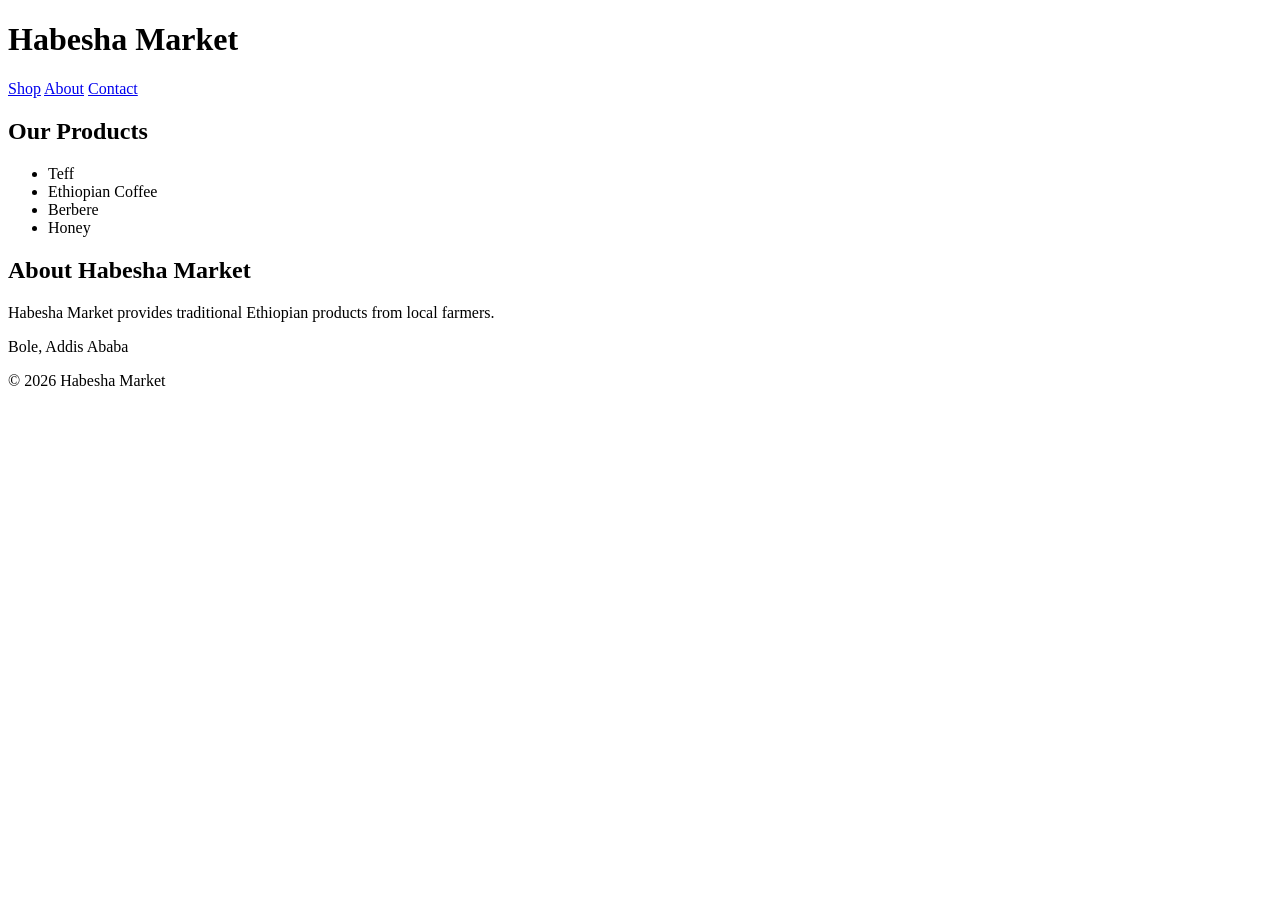
<file: module02/day11/index.html>
<!DOCTYPE html>
<html lang="en">
<head>
    <meta charset="UTF-8">
    <meta name="viewport" content="width=device-width, initial-scale=1.0">
    <title>Habesha Market</title>
</head>
<body>

<header>
    <h1>Habesha Market</h1>

    <nav>
        <a href="#shop">Shop</a>
        <a href="#about">About</a>
        <a href="#contact">Contact</a>
    </nav>
</header>

<main>
    <section id="shop">
        <h2>Our Products</h2>
        <ul>
            <li>Teff</li>
            <li>Ethiopian Coffee</li>
            <li>Berbere</li>
            <li>Honey</li>
        </ul>
    </section>

    <article id="about">
        <h2>About Habesha Market</h2>
        <p>Habesha Market provides traditional Ethiopian products from local farmers.</p>
    </article>
</main>

<footer id="contact">
    <p>Bole, Addis Ababa</p>
    <p>&copy; 2026 Habesha Market</p>
</footer>

</body>
</html>
</file>
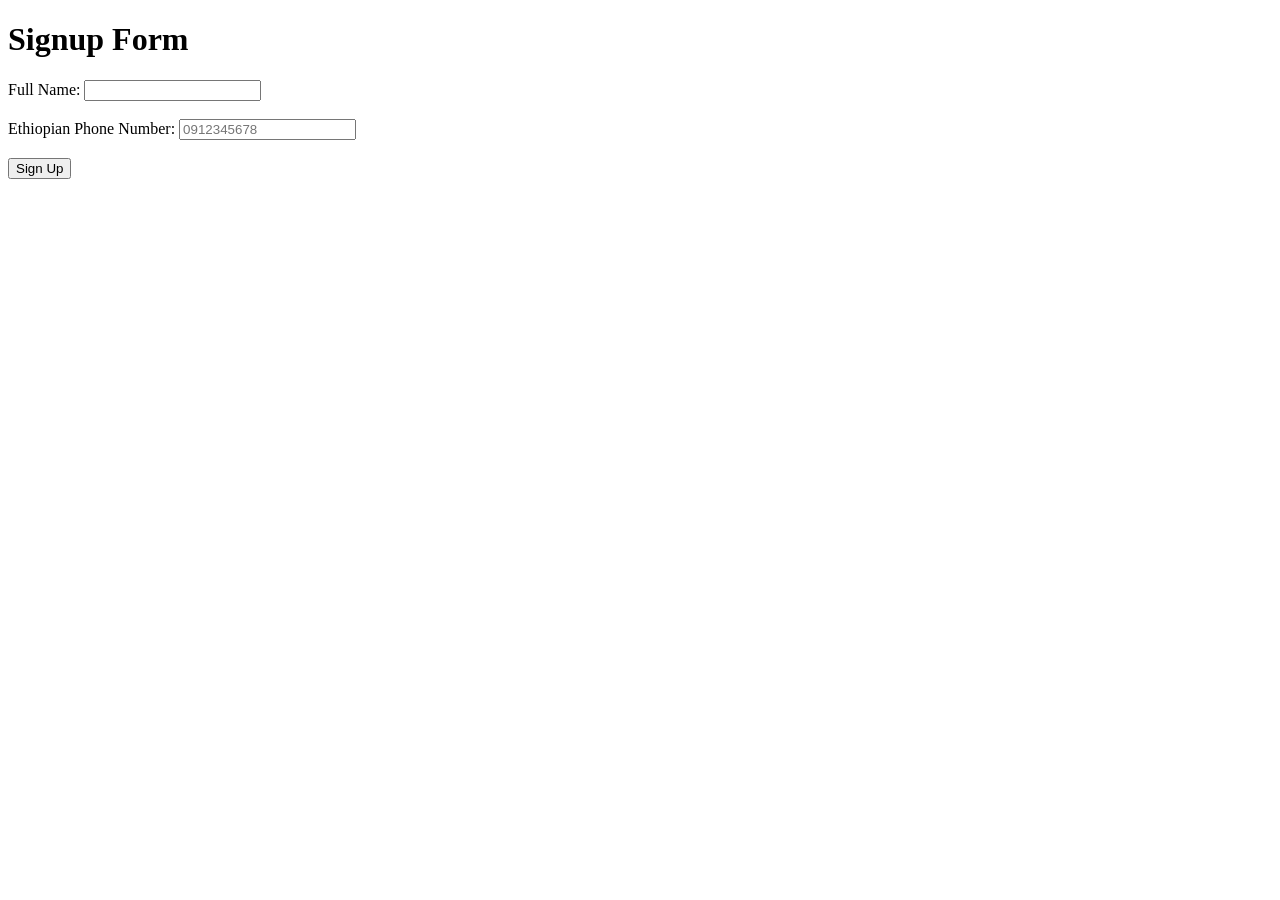
<file: module02/day21/index.html>
<!DOCTYPE html>
<html lang="en">
<head>
    <meta charset="UTF-8">
    <meta name="viewport" content="width=device-width, initial-scale=1.0">
    <title>Signup Form</title>
</head>
<body>

    <h1>Signup Form</h1>

    <form id="signupForm">

        <label for="name">Full Name:</label>
        <input type="text" id="name" name="name">

        <br><br>

        <label for="phone">Ethiopian Phone Number:</label>
        <input type="text" id="phone" name="phone"
               placeholder="0912345678">

        <br><br>

        <button type="submit">Sign Up</button>

    </form>

    <p id="error"></p>
    <p id="count"></p>

    <script src="app.js"></script>
</body>
</html>
</file>
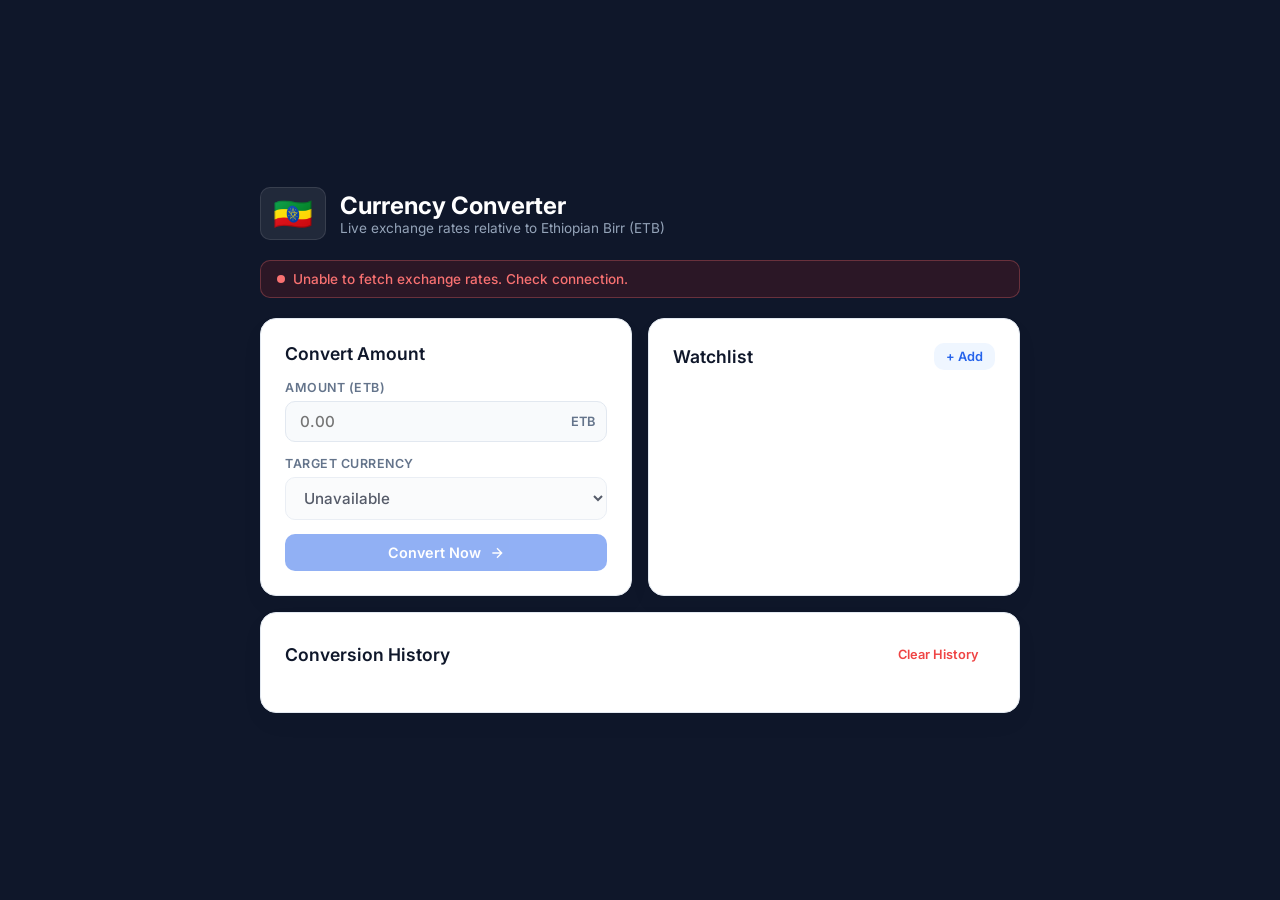
<file: module02/day22/index.html>
<!DOCTYPE html>
<html lang="en" dir="ltr">
<head>
  <meta charset="UTF-8">
  <meta name="viewport" content="width=device-width, initial-scale=1.0">
  <title>ETB Currency Converter</title>
  <link rel="preconnect" href="https://fonts.googleapis.com">
  <link rel="preconnect" href="https://fonts.gstatic.com" crossorigin>
  <link href="https://fonts.googleapis.com/css2?family=Inter:wght@300;400;500;600;700&display=swap" rel="stylesheet">
  
  <style>
    :root {
      --bg-dark: #0f172a;
      --surface-color: #ffffff;
      --surface-subtle: #f8fafc;
      --border-color: #e2e8f0;
      --primary-color: #2563eb;
      --primary-hover: #1d4ed8;
      --text-main: #0f172a;
      --text-muted: #64748b;
      --radius-lg: 16px;
      --radius-md: 10px;
      --shadow-md: 0 10px 25px -5px rgba(15, 23, 42, 0.08);
      --transition: all 0.2s cubic-bezier(0.4, 0, 0.2, 1);
    }

    * {
      box-sizing: border-box;
      margin: 0;
      padding: 0;
      font-family: 'Inter', system-ui, -apple-system, sans-serif;
    }

    body {
      background-color: var(--bg-dark);
      color: var(--text-main);
      min-height: 100vh;
      display: flex;
      justify-content: center;
      align-items: center;
      padding: 30px 16px;
    }

    .app-container {
      width: 100%;
      max-width: 760px;
    }

    .app-header {
      margin-bottom: 20px;
    }

    .brand {
      display: flex;
      align-items: center;
      gap: 14px;
    }

    .logo-icon {
      font-size: 2rem;
      background: rgba(255, 255, 255, 0.08);
      padding: 6px 12px;
      border-radius: var(--radius-md);
      border: 1px solid rgba(255, 255, 255, 0.1);
    }

    .brand h1 {
      font-size: 1.5rem;
      font-weight: 700;
      color: #ffffff;
    }

    .subtitle {
      color: #94a3b8;
      font-size: 0.85rem;
    }

    .status-message {
      display: flex;
      align-items: center;
      gap: 8px;
      padding: 10px 16px;
      border-radius: var(--radius-md);
      font-size: 0.85rem;
      font-weight: 500;
      margin-bottom: 20px;
      background-color: rgba(37, 99, 235, 0.15);
      color: #60a5fa;
      border: 1px solid rgba(96, 165, 250, 0.3);
    }

    .status-message.success {
      background-color: rgba(22, 101, 52, 0.2);
      color: #4ade80;
      border-color: rgba(74, 222, 128, 0.3);
    }

    .status-message.error {
      background-color: rgba(153, 27, 27, 0.2);
      color: #f87171;
      border-color: rgba(248, 113, 113, 0.3);
    }

    .status-dot {
      width: 8px;
      height: 8px;
      border-radius: 50%;
      background-color: currentColor;
    }

    .grid-layout {
      display: grid;
      grid-template-columns: 1fr 1fr;
      gap: 16px;
    }

    @media (max-width: 680px) {
      .grid-layout { grid-template-columns: 1fr; }
    }

    .card {
      background: var(--surface-color);
      border-radius: var(--radius-lg);
      padding: 24px;
      box-shadow: var(--shadow-md);
      border: 1px solid var(--border-color);
    }

    .card.full-width {
      grid-column: 1 / -1;
    }

    .card-header {
      display: flex;
      justify-content: space-between;
      align-items: center;
      margin-bottom: 16px;
    }

    .card h2 {
      font-size: 1.1rem;
      font-weight: 600;
      color: var(--text-main);
    }

    .form-grid {
      display: flex;
      flex-direction: column;
      gap: 14px;
    }

    .field-group {
      display: flex;
      flex-direction: column;
      gap: 6px;
    }

    .field-group label {
      font-size: 0.78rem;
      font-weight: 600;
      color: var(--text-muted);
      text-transform: uppercase;
      letter-spacing: 0.5px;
    }

    .input-wrapper {
      position: relative;
      display: flex;
      align-items: center;
    }

    input[type="number"], select {
      width: 100%;
      padding: 10px 14px;
      border: 1.5px solid var(--border-color);
      border-radius: var(--radius-md);
      font-size: 0.95rem;
      font-weight: 500;
      color: var(--text-main);
      outline: none;
      background: var(--surface-subtle);
      transition: var(--transition);
    }

    input[type="number"] { padding-right: 50px; }

    input:focus, select:focus {
      border-color: var(--primary-color);
      background: #ffffff;
      box-shadow: 0 0 0 3px rgba(37, 99, 235, 0.1);
    }

    .currency-tag {
      position: absolute;
      right: 12px;
      font-size: 0.8rem;
      font-weight: 600;
      color: var(--text-muted);
      pointer-events: none;
    }

    .btn {
      display: inline-flex;
      align-items: center;
      justify-content: center;
      gap: 8px;
      padding: 10px 16px;
      border-radius: var(--radius-md);
      border: none;
      font-weight: 600;
      font-size: 0.9rem;
      cursor: pointer;
      transition: var(--transition);
    }

    .primary-btn {
      background-color: var(--primary-color);
      color: #ffffff;
    }

    .primary-btn:hover:not(:disabled) {
      background-color: var(--primary-hover);
    }

    .primary-btn:disabled { opacity: 0.5; cursor: not-allowed; }

    .secondary-btn {
      background-color: #eff6ff;
      color: var(--primary-color);
      font-size: 0.8rem;
      padding: 6px 12px;
    }

    .secondary-btn:hover:not(:disabled) { background-color: #dbeafe; }

    .text-btn {
      background: transparent;
      color: #ef4444;
      font-size: 0.8rem;
    }

    .text-btn:hover { background: #fee2e2; }

    .btn-icon { width: 16px; height: 16px; flex-shrink: 0; }

    .result-box {
      margin-top: 16px;
      padding: 14px;
      background: #eff6ff;
      border-radius: var(--radius-md);
      border: 1px solid #bfdbfe;
      text-align: center;
      color: var(--primary-hover);
      font-size: 1.15rem;
      font-weight: 700;
    }

    .result-box small {
      display: block;
      margin-top: 2px;
      font-size: 0.78rem;
      font-weight: 400;
      color: var(--text-muted);
    }

    .result-box.hidden { display: none; }

    .list-container {
      list-style: none;
      display: flex;
      flex-direction: column;
      gap: 8px;
    }

    .history-grid {
      display: grid;
      grid-template-columns: repeat(auto-fill, minmax(200px, 1fr));
      gap: 10px;
    }

    .list-item {
      display: flex;
      justify-content: space-between;
      align-items: center;
      padding: 10px 14px;
      background: var(--surface-subtle);
      border: 1px solid var(--border-color);
      border-radius: var(--radius-md);
    }

    .list-info strong { font-size: 0.9rem; color: var(--text-main); }
    .list-info span { color: var(--primary-color); font-weight: 600; font-size: 0.85rem; }
    .timestamp { color: var(--text-muted); font-size: 0.75rem; }

    .delete-btn {
      background: none;
      border: none;
      color: #94a3b8;
      font-size: 1.1rem;
      cursor: pointer;
      padding: 0 4px;
    }

    .delete-btn:hover { color: #ef4444; }

    .empty-list {
      color: var(--text-muted);
      font-size: 0.85rem;
      text-align: center;
      padding: 12px 0;
      grid-column: 1 / -1;
    }
  </style>
</head>
<body>

  <main class="app-container">
    <header class="app-header">
      <div class="brand">
        <div class="logo-icon">🇪🇹</div>
        <div>
          <h1>Currency Converter</h1>
          <p class="subtitle">Live exchange rates relative to Ethiopian Birr (ETB)</p>
        </div>
      </div>
    </header>

    <div id="status-line" class="status-message info" aria-live="polite">
      <span class="status-dot"></span>
      <span class="status-text">Loading application...</span>
    </div>

    <div class="grid-layout">
      <section class="card">
        <div class="card-header">
          <h2>Convert Amount</h2>
        </div>

        <form id="conversion-form" class="form-grid">
          <div class="field-group">
            <label for="amount-input">Amount (ETB)</label>
            <div class="input-wrapper">
              <input type="number" id="amount-input" placeholder="0.00" min="0" step="any" required />
              <span class="currency-tag">ETB</span>
            </div>
          </div>

          <div class="field-group">
            <label for="currency-select">Target Currency</label>
            <select id="currency-select" disabled>
              <option value="">Loading rates...</option>
            </select>
          </div>

          <button type="submit" id="convert-btn" class="btn primary-btn" disabled>
            <span>Convert Now</span>
            <svg class="btn-icon" width="16" height="16" viewBox="0 0 24 24" fill="none" stroke="currentColor" stroke-width="2">
              <path d="M5 12h14M12 5l7 7-7 7"/>
            </svg>
          </button>
        </form>

        <div id="conversion-result" class="result-box hidden"></div>
      </section>

      <section class="card">
        <div class="card-header">
          <h2>Watchlist</h2>
          <button type="button" id="add-watchlist-btn" class="btn secondary-btn" disabled>+ Add</button>
        </div>
        <ul id="watchlist-container" class="list-container"></ul>
      </section>

      <section class="card full-width">
        <div class="card-header">
          <h2>Conversion History</h2>
          <button type="button" id="clear-history-btn" class="btn text-btn">Clear History</button>
        </div>
        <ul id="history-container" class="list-container history-grid"></ul>
      </section>
    </div>
  </main>

  <script src="app.js"></script>
</body>
</html>
</file>
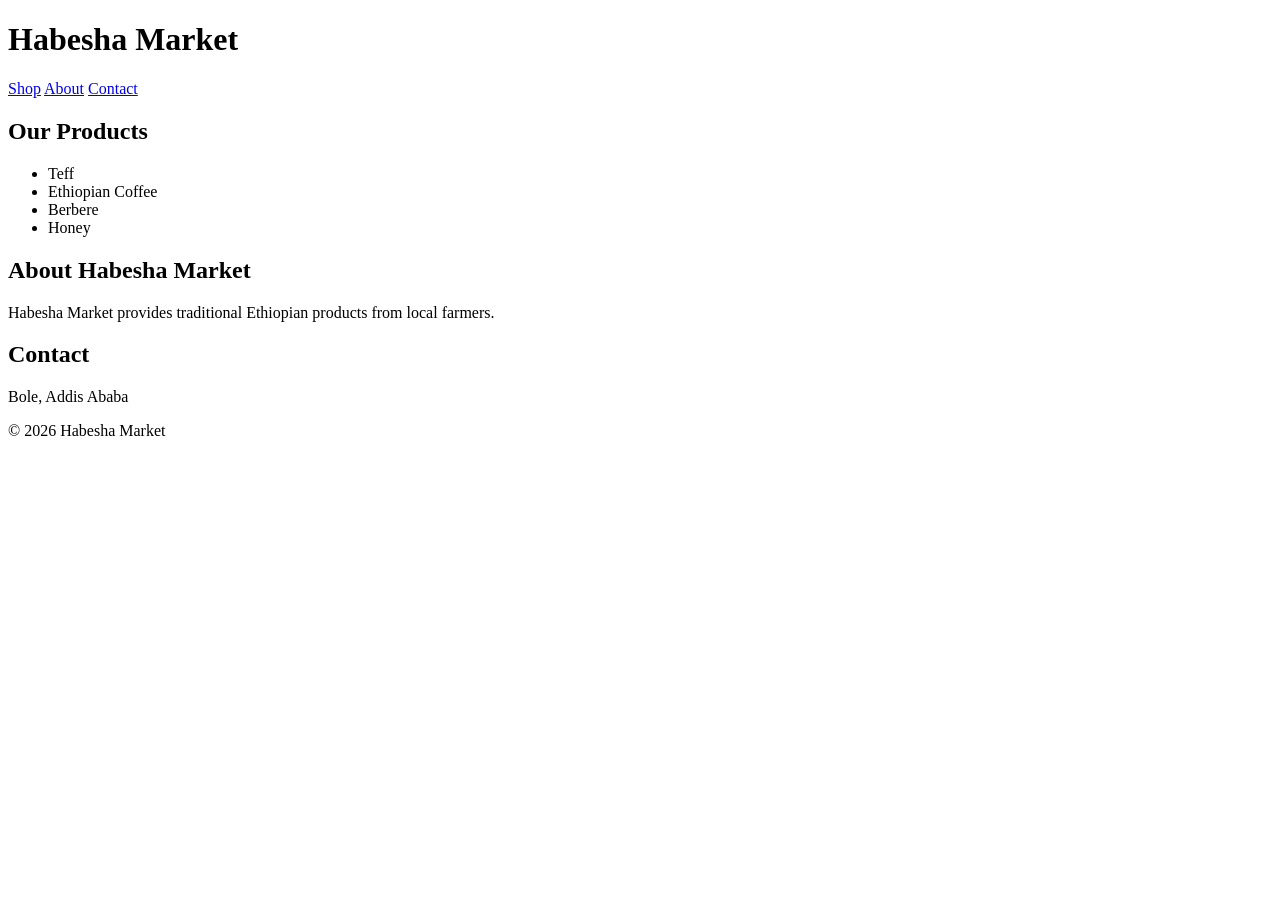
<file: module02/day11/practice.html>
<!DOCTYPE html>
<html lang="en">

<head>
    <meta charset="UTF-8">
    <meta name="viewport" content="width=device-width, initial-scale=1.0">
    <title>Habesha Market</title>
</head>

<body>

    <header>
        <h1>Habesha Market</h1>

        <nav>
            <a href="#shop">Shop</a>
            <a href="#about">About</a>
            <a href="#contact">Contact</a>
        </nav>
    </header>

    <main>

        <section id="shop">
            <h2>Our Products</h2>

            <ul>
                <li>Teff</li>
                <li>Ethiopian Coffee</li>
                <li>Berbere</li>
                <li>Honey</li>
            </ul>
        </section>

        <article id="about">
            <h2>About Habesha Market</h2>

            <p>
                Habesha Market provides traditional Ethiopian
                products from local farmers.
            </p>
        </article>

        <section id="contact">
            <h2>Contact</h2>

            <p>Bole, Addis Ababa</p>
        </section>

    </main>

    <footer>
        <p>&copy; 2026 Habesha Market</p>
    </footer>

</body>

</html>
</file>
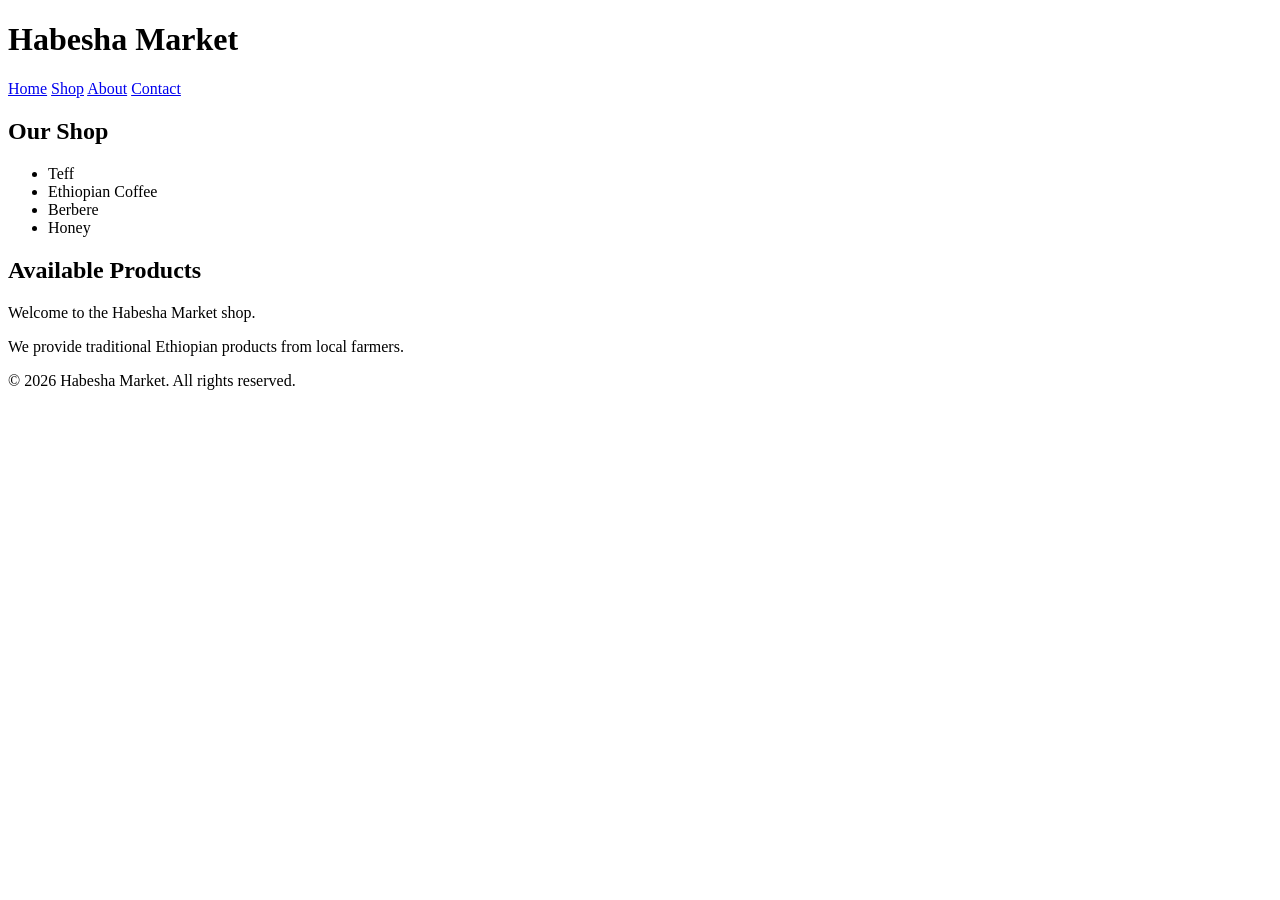
<file: module02/day11/shop.html>
<!DOCTYPE html>
<html lang="en">

<head>
    <meta charset="UTF-8">
    <meta name="viewport" content="width=device-width, initial-scale=1.0">
    <title>Shop - Habesha Market</title>
</head>

<body>

    <header>
        <h1>Habesha Market</h1>

        <nav>
            <a href="index.html">Home</a>
            <a href="shop.html">Shop</a>
            <a href="index.html#about">About</a>
            <a href="index.html#contact">Contact</a>
        </nav>
    </header>

    <main>

        <section>
            <h2>Our Shop</h2>

            <ul>
                <li>Teff</li>
                <li>Ethiopian Coffee</li>
                <li>Berbere</li>
                <li>Honey</li>
            </ul>
        </section>

        <section>
            <h2>Available Products</h2>

            <p>Welcome to the Habesha Market shop.</p>
            <p>We provide traditional Ethiopian products from local farmers.</p>
        </section>

    </main>

    <footer>
        <p>&copy; 2026 Habesha Market. All rights reserved.</p>
    </footer>

</body>

</html>
</file>
